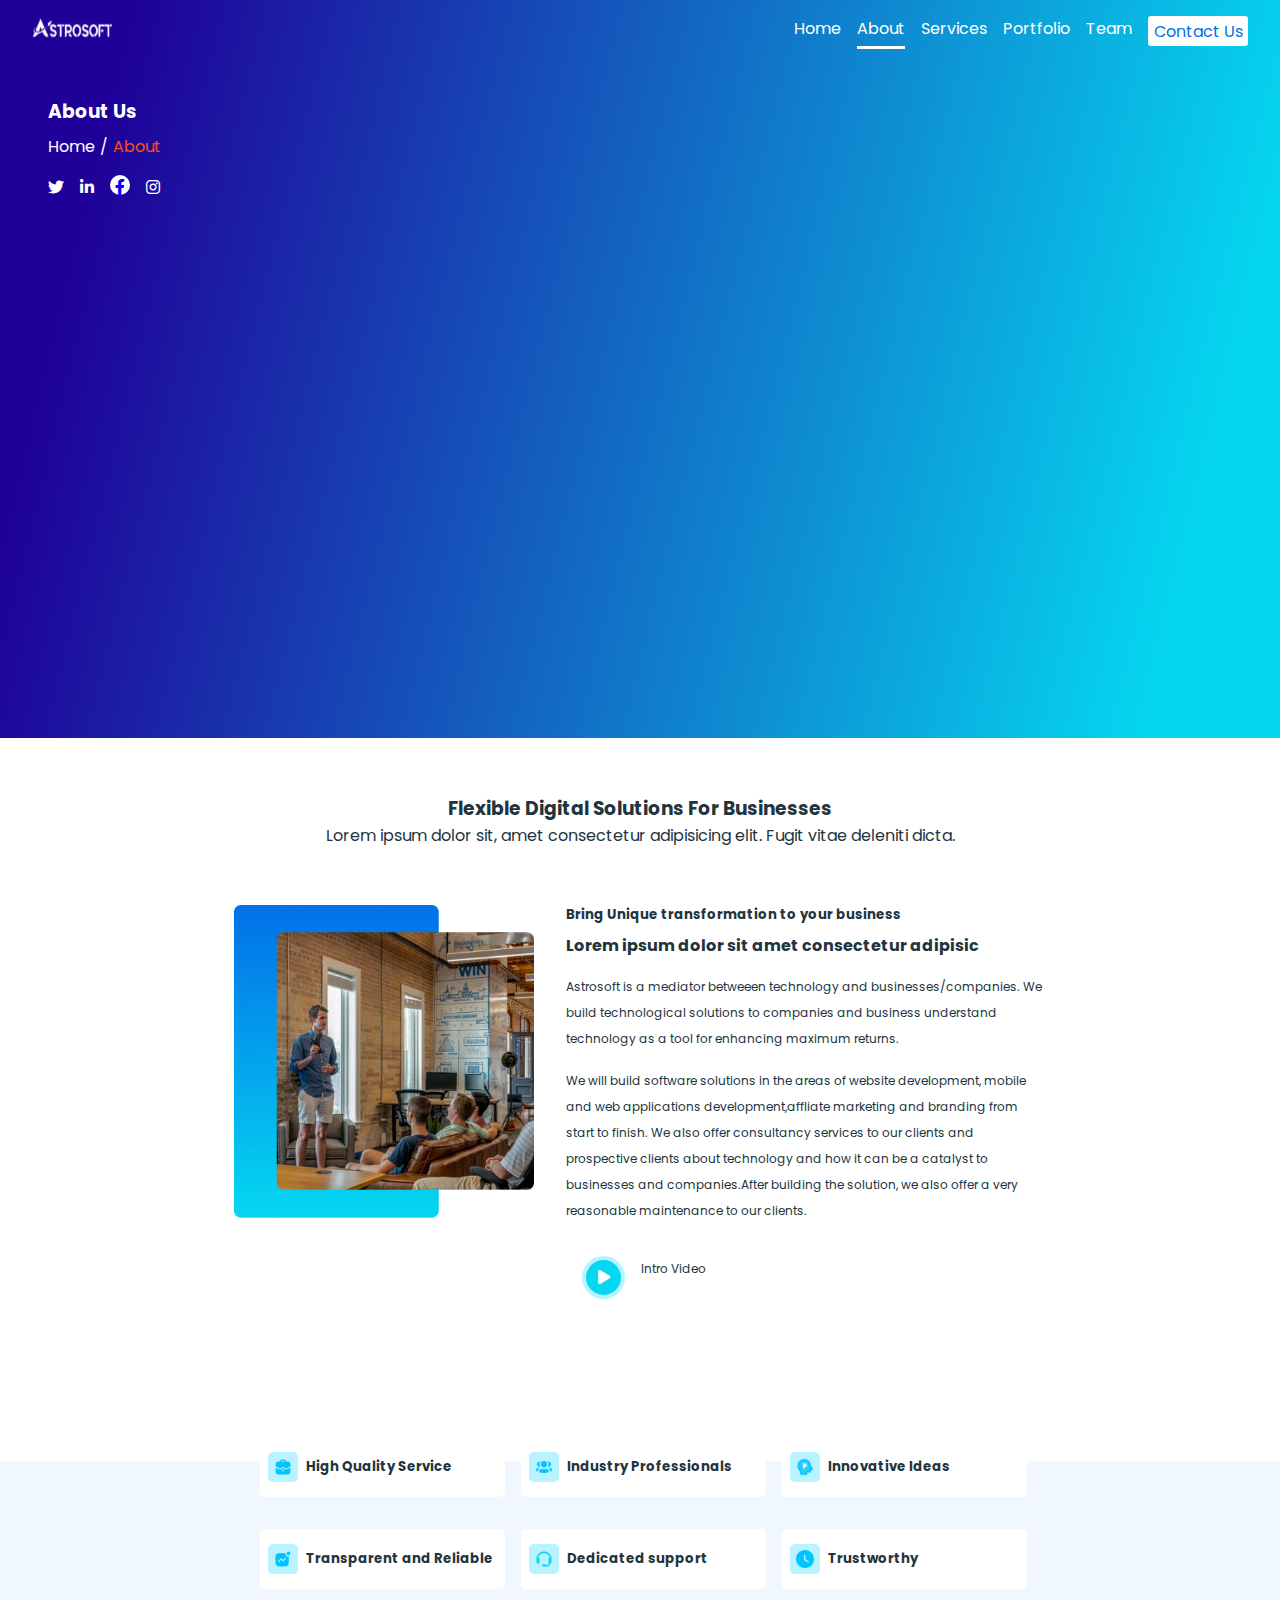
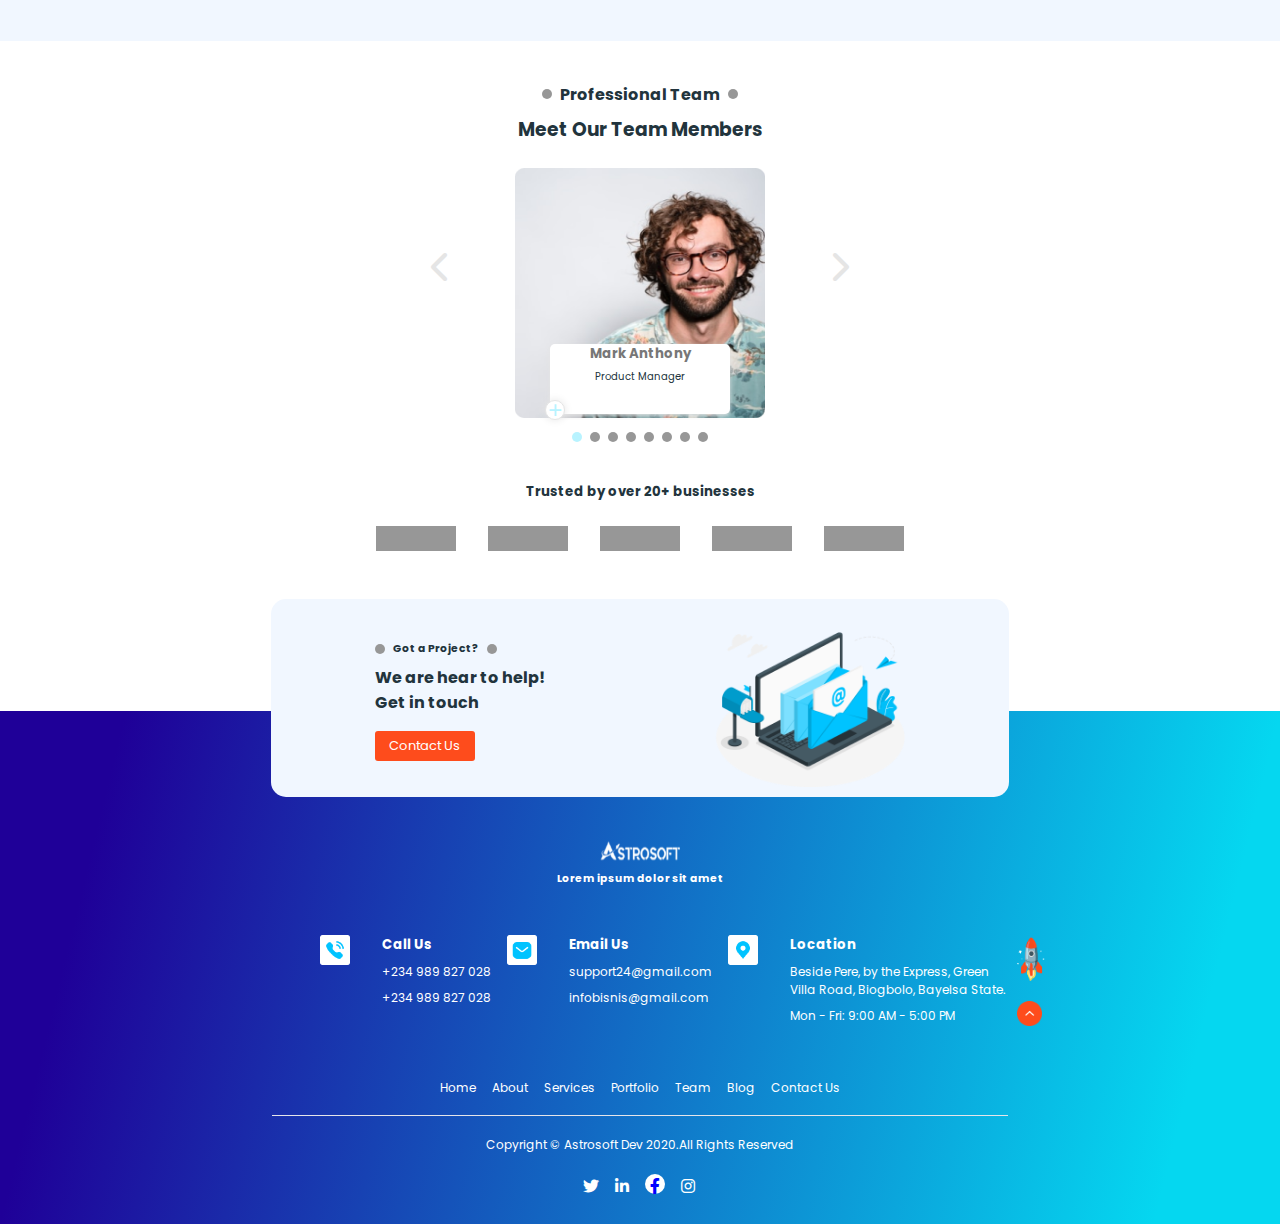
<file: index.html>
<!DOCTYPE html>
<html lang="en">
  <head>
    <meta charset="UTF-8" />
    <meta http-equiv="X-UA-Compatible" content="IE=edge" />
    <meta name="viewport" content="width=device-width, initial-scale=1.0" />

    <title>Astrosoft</title>
    <!--FontAwesome-->
    <link
      rel="stylesheet"
      href="./assets/fontawesome-free-6.1.0-web/css/all.css"
    />
    <!--Custom CSS-->
    <link rel="stylesheet" href="./main.css" />
  </head>
  <body>
    <main class="container" id="main">
      <nav class="nav-section">
        <div class="logo-container">
          <img src="./assets/images/logo.png" alt="Logo" class="logo" />
        </div>
        <div class="nav-links-container">
          <ul class="nav-links">
            <li><a href="#home">Home</a></li>
            <li>
              <a href="#home"
                >About
                <div class="underline"></div>
              </a>
            </li>
            <li><a href="#home">Services</a></li>
            <li><a href="#home">Portfolio</a></li>
            <li><a href="#home">Team</a></li>
            <li class="contact-link">
              <a class="btn" href="#home">Contact Us</a>
            </li>
          </ul>
        </div>
      </nav>
      <div class="nav-menu" id="nav-menu">
        <span><i class="fa fa-bars menu-icon" aria-hidden="true"></i>
        </span>

      </div>
      <!--Banner Texts-->
      <section class="banner-container">
        <h3 class="banner-header">About Us</h3>
        <ul class="banner-link">
          <li><a class="banner-home" href="#home">Home</a></li>
          <li class="banner-link-separator">/</li>
          <li><a class="banner-about" href="#home">About</a></li>
        </ul>
        <!--Banner Icons Container-->
        <article class="banner-icons">
          <span>
            <a href=""><i class="fa-brands fa-twitter twitter"></i></a>
            
          </span>

          <span>
            <a href=""><i class="fa-brands fa-linkedin-in linkedin"></i></a></span>
          <span class="facebook-container">
            <a href="">

              <i class="fa-brands fa-facebook-f facebook"></i
            ></span>
            </a>
          <span>
            <a href=""><i class="fa-brands fa-instagram instagram"></i></a>
          </span>
        </article>
      </section>
      <!--End of Banner -->

      <!--Sidebar Menu-->
      <section class="sidebar-menu">
        <div class="sidebar-dark-container"></div>

        <div class="sidebar-menu-container">
          <div class="close-btn-container">
            <span><i class="fa fa-times" id="close-btn" aria-hidden="true"></i></span>

          </div>
          <ul class="sidebar-links">
            <li><a href="#home">Home</a></li>
            <li>
              <a href="#home"
              >About
            </a>
          </li>
          <li><a href="#home">Services</a></li>
          <li><a href="#home">Portfolio</a></li>
          <li><a href="./team.html">Team</a></li>
          <li >
            <a class="btn" href="#home">Contact Us </a>
          </li>
        </ul>
      </div>
      </section>
    </main>
    <!--End of Sidebar-->
    <!--About Text-->
    <section class="about-texts">
      <article class="about-header">
        <h3>Flexible Digital Solutions For Businesses</h3>
        <p>
          Lorem ipsum dolor sit, amet consectetur adipisicing elit. Fugit vitae
          deleniti dicta.
        </p>
      </article>
      <article class="about-details">
        <div class="image-container">
          <img src="./assets/images/about-image.png" alt="" class="about-img" />
        </div>
        <div class="about-section-details">
          <h5 class="small-header">
            Bring Unique transformation to your business
          </h5>
          <h4 class="big-header">
            Lorem ipsum dolor sit amet consectetur adipisic
          </h4>
          <p>
            Astrosoft is a mediator betweeen technology and
            businesses/companies. We build technological solutions to companies
            and business understand technology as a tool for enhancing maximum
            returns.
          </p>
          <p class="about-paragraph">
            We will build software solutions in the areas of website
            development, mobile and web applications development,affliate
            marketing and branding from start to finish. We also offer
            consultancy services to our clients and prospective clients about
            technology and how it can be a catalyst to businesses and
            companies.After building the solution, we also offer a very
            reasonable maintenance to our clients.
          </p>
          <div class="video-link-container">
            <div class="video-button">
              <a href="">
                <span class="video-icon"><i class="fa fa-play"></i></span>
              </a>
            </div>
            <p class="video-info">Intro Video</p>
          </div>
        </div>
      </article>
    </section>
    <!--Team Services-->
    <section class="team-info-section">
      <div class="section-container">
        <article class="single-service">
          <div class="service-icon-container">
            <img
              src="./assets/images/message-icon.png"
              alt=""
              class="img-icon"
            />
          </div>
          <h5>High Quality Service</h5>
        </article>
        <article class="single-service">
          <div class="service-icon-container">
            <img src="./assets/images/3 User.png" alt="" class="img-icon" />
          </div>
          <h5>Industry Professionals</h5>
        </article>
        <article class="single-service">
          <div class="service-icon-container">
            <img
              src="./assets/images/headphone (2).png"
              alt=""
              class="img-icon"
            />
          </div>
          <h5>Innovative Ideas</h5>
        </article>

        <article class="single-service">
          <div class="service-icon-container">
            <img src="./assets/images/Activity.png" alt="" class="img-icon" />
          </div>
          <h5>Transparent and Reliable</h5>
        </article>
        <article class="single-service">
          <div class="service-icon-container">
            <img
              src="./assets/images/headphone (1).png"
              alt=""
              class="img-icon"
            />
          </div>
          <h5>Dedicated support</h5>
        </article>
        <article class="single-service">
          <div class="service-icon-container">
            <img
              src="./assets/images/Time-Circle.png"
              alt=""
              class="img-icon"
            />
          </div>
          <h5>Trustworthy</h5>
        </article>
      </div>
    </section>
    <!--End of team services-->

    <!--Team Members-->
    <section class="team-members-container">
  <div class="team-members-header">

    <div class="team-section-header">
      <div class="carousel">
      </div>
      
      <h4>Professional Team</h4>
      <div class="carousel">
        
      </div>
    </div>
    <h3 >Meet Our Team Members</h3>
  </div>
    <article class="card-containers">
        <!--Single Card-->
        <div class="single-card card-one">
         <div class="slider-icon-container">
          <span id="prev-arrow"><i class="fa fa-chevron-left slider-icon" aria-hidden="true"></i></span>
         </div> 
          <div>
            <img src="./assets/images/person-3.png" alt="" class="card-image"/>
          </div>
          <div class="person-info">
            <h5 class="person-name">Mark Anthony</h5>
            <p class="person-job">Product Manager</p>
            <div class="card-icon-container">
              <div> <button class="dash-icon card-icon dash-button" >+</button>
                </div>
                <div class="card-social-icons">
                  <div class="card-icon">
                    <span class="facebook-container">
                      <a href=""><i class="fa-brands fa-facebook-f facebook person-icon"></i
                        ></a>
                      </span>
                    </div>
                    <div class="card-icon">
                      <span>
                        <a href=""><i class="fa-brands fa-twitter twitter person-icon"></i></a>
                        
                      </span>
                    </div>
                    <div class="card-icon">
                      <span
                      >
                      <a href=""><i class="fa-brands fa-linkedin-in linkedin person-icon"></i
                        ></a></span>
                      </div>
                      
                    </div>
                    </div>
                  </div>
<div class="slider-icon-container">
  <span id="next-arrow"><i class="fa fa-chevron-right slider-icon" aria-hidden="true"></i></span>
</div>
                  
        </div>
        <!--End of Single Card-->
 
      </article>
      <article class="carousel-container">
        <div class="carousel one card-carousel">
         
        </div>
        <div class="carousel card-carousel">
          
        </div>
        
        <div class="carousel card-carousel">
          
        </div>
        <div class="carousel card-carousel">
         
          
        </div>
        <div class="carousel card-carousel">
          
        </div>
        <div class="carousel card-carousel">
        </div>
         
          <div class="carousel card-carousel">
          
          </div>
        <div class="carousel card-carousel">
        </div>
        

      </article>
    </section>
    
    <!-- End of Team Members-->
    <!--Patronages Section-->
    <section class="patronages-section">
      <h5> Trusted by over 20+ businesses</h5>
      <article class="patronage-boxes">
        <div class="single-box"></div>
        <div class="single-box"></div>
        <div class="single-box"></div>
        <div class="single-box"></div>
        <div class="single-box"></div>

      </article>
    </section> 
    <!--End of Patronages Section -->

    <!--Contact Section-->
    <footer class="contact-section">
      <div class="contact-banner-container">

        <article class="contact-banner">
      
          <div class="contact-banner-text">
          <div class="contact-small-header">
            <div class="carousel"></div>
            <h6>Got a Project?</h6>
            <div class="carousel"></div>
          </div>
          <h4>We are hear to help!<br> Get in touch</h4>
          <a href="#" class="contact-section-link">Contact Us</a>

          </div>
          <div class="contact-image-container"> <img src="./assets/images/amico.png" class="email-image" alt=""></div>
         
        </article>
        
      </div>
      <article class="contact-details-header">
        <div class="logo-container">
          <img src="./assets/images/logo.png" alt="Logo" class="logo" />
        </div>
        <h6>Lorem ipsum dolor sit amet</h6>
      </article>
     
<article class="contact-details-items">
  <!--Single Contact means-->
  <!-- <div class="footer-vertical-underline"></div> -->
  <div class="single-contact-item">
    <div><img src="./assets/images/call-icon.png" alt="" class="footer-icon"></div>
  

  <div>
    <h5>Call Us</h5>
    <p>+234 989 827 028</p>
    <p>+234 989 827 028</p>
  </div>
  </div>
  <div class="single-contact-item">
    <div><img src="./assets/images/email-icon.png" alt="" class="footer-icon"></div>
  

  <div>
    <h5>Email Us</h5>
    <p>support24@gmail.com</p>
    <p>infobisnis@gmail.com</p>
  </div>
  </div>
  <div class="single-contact-item">
    <div><img src="./assets/images/location-icon.png" alt="" class="footer-icon"></div>
  

  <div>
    <h5>Location</h5>
    <p>Beside Pere, by the Express, Green<br>
      Villa Road, Biogbolo, Bayelsa State.
      
      </p>
    <p>Mon - Fri:  9:00 AM - 5:00 PM</p>
  </div>
  </div>
  <!--End of Single Contact Means-->
  <div class="rocket-container">
    <div><img src="./assets/images/noto_rocket.png" alt="" class="rocket"></div>
    <div class="navigation-icon-container">
      <a href="#main"><img src="./assets/images/navigation-icon.png" alt="" class="navigation-icon"></a></div>
  </div>
</article>

<div class="nav-links-container footer-links">
  <ul class="nav-links">
    <li><a href="#home">Home</a></li>
    <li>
      <a href="#home"
        >About
      </a>
    </li>
    <li><a href="#home">Services</a></li>
    <li><a href="#home">Portfolio</a></li>
    <li><a href="./team.html">Team</a></li>
    <li><a href="#home">Blog</a></li>
    <li >
      <a class="btn" href="#home">Contact Us</a>
    </li>
  </ul>
</div>
<div class="footer-underline"></div>
<div class="copyright-container">
  <p>Copyright &copy; Astrosoft Dev 2020.All Rights Reserved</p>
  <article class="banner-icons footer-icons">
    <span>
      <a href=""><i class="fa-brands fa-twitter twitter"></i></a>
      
    </span>

    <span>
      <a href=""><i class="fa-brands fa-linkedin-in linkedin"></i></a></span>
    <span class="facebook-container">
      <a href="">
        <i class="fa-brands fa-facebook-f facebook"></i
      ></span>
      </a>
    <span>
      <a href=""><i class="fa-brands fa-instagram instagram"></i></a>
    </span>
  </article>
</div>
    </footer>
    
    <!--End of Contact Section-->
 <!--JS File-->
 <script src='./JS/app.js'></script>
  </body>
</html>
</file>
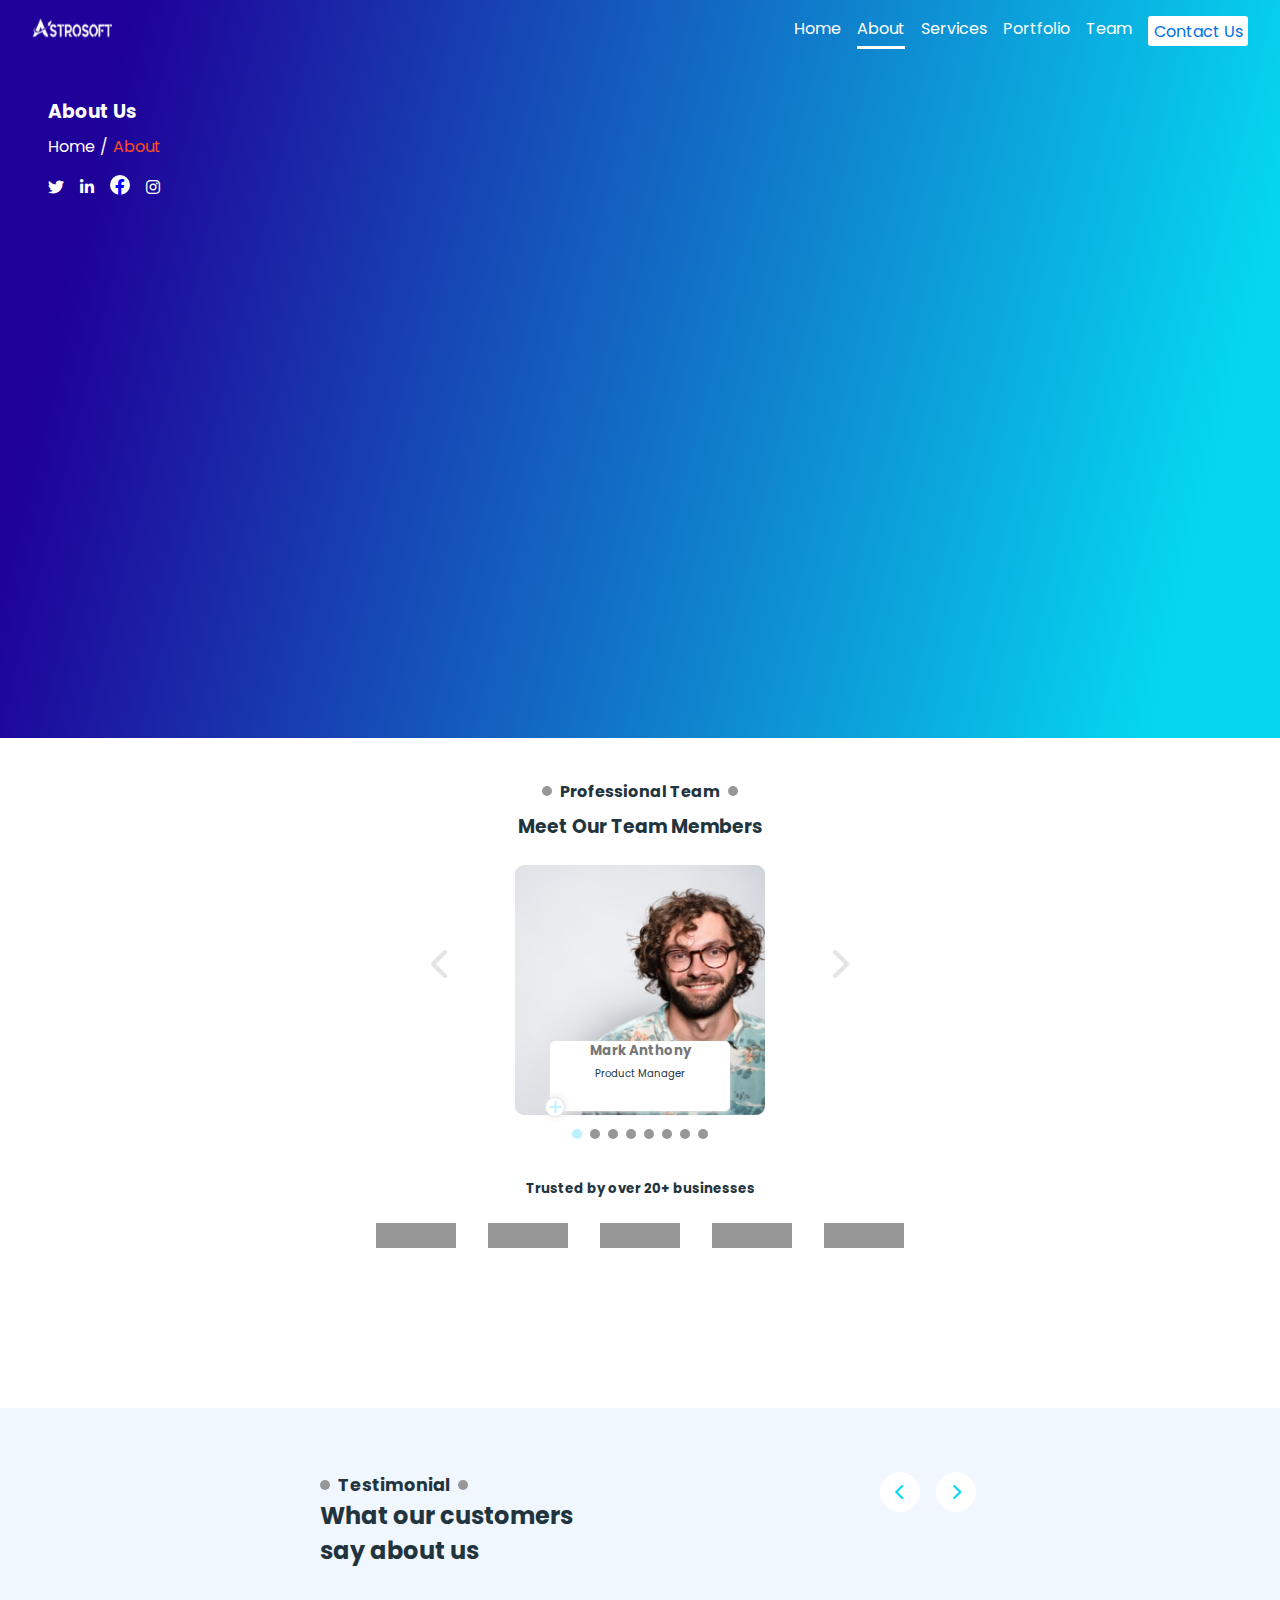
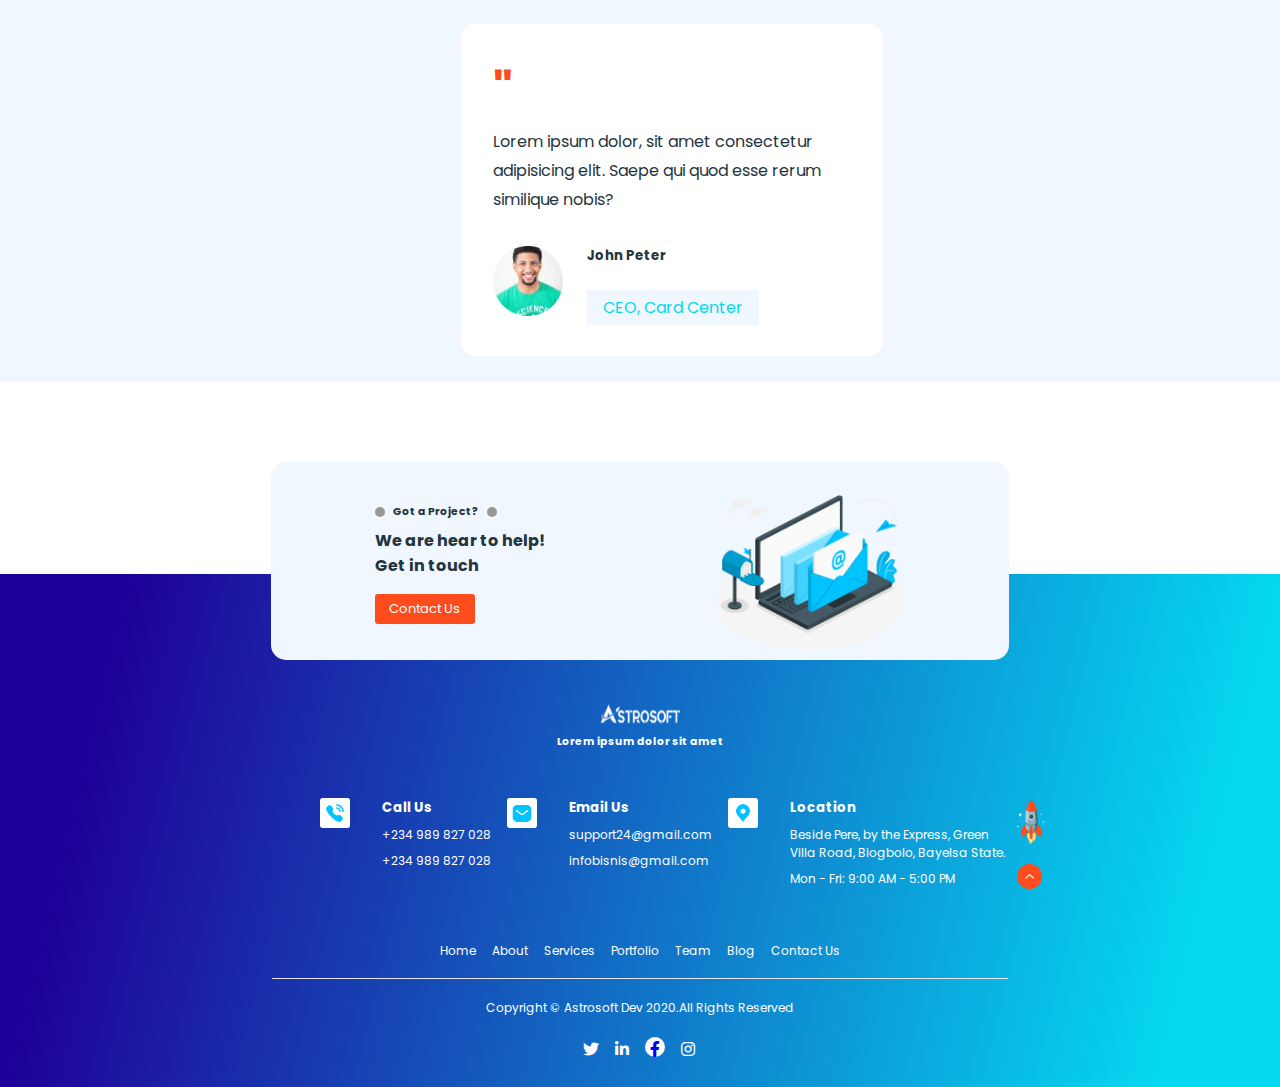
<file: team.html>
<!DOCTYPE html>
<html lang="en">
  <head>
    <meta charset="UTF-8" />
    <meta http-equiv="X-UA-Compatible" content="IE=edge" />
    <meta name="viewport" content="width=device-width, initial-scale=1.0" />
    <title>Document</title>
    <!--FontAwesome-->
    <link
      rel="stylesheet"
      href="./assets/fontawesome-free-6.1.0-web/css/all.css"
    />
    <!--Custom CSS-->
    <link rel="stylesheet" href="./main.css" />
  </head>
  <body>
    <main class="container" id="main">
        <nav class="nav-section">
          <div class="logo-container">
            <img src="./assets/images/logo.png" alt="Logo" class="logo" />
          </div>
          <div class="nav-links-container">
            <ul class="nav-links">
              <li><a href="#home">Home</a></li>
              <li>
                <a href="#home"
                  >About
                  <div class="underline"></div>
                </a>
              </li>
              <li><a href="#home">Services</a></li>
              <li><a href="#home">Portfolio</a></li>
              <li><a href="#home">Team</a></li>
              <li class="contact-link">
                <a class="btn" href="#home">Contact Us</a>
              </li>
            </ul>
          </div>
        </nav>
        <div class="nav-menu" id="nav-menu">
          <span><i class="fa fa-bars menu-icon" aria-hidden="true"></i>
          </span>
  
        </div>
        <!--Banner Texts-->
        <section class="banner-container">
          <h3 class="banner-header">About Us</h3>
          <ul class="banner-link">
            <li><a class="banner-home" href="#home">Home</a></li>
            <li class="banner-link-separator">/</li>
            <li><a class="banner-about" href="#home">About</a></li>
          </ul>
          <!--Banner Icons Container-->
          <article class="banner-icons">
            <span>
              <a href=""><i class="fa-brands fa-twitter twitter"></i></a>
              
            </span>
  
            <span>
              <a href=""><i class="fa-brands fa-linkedin-in linkedin"></i></a></span>
            <span class="facebook-container">
              <a href="">
  
                <i class="fa-brands fa-facebook-f facebook"></i
              ></span>
              </a>
            <span>
              <a href=""><i class="fa-brands fa-instagram instagram"></i></a>
            </span>
          </article>
        </section>
        <!--End of Banner -->
  
        <!--Sidebar Menu-->
        <section class="sidebar-menu">
          <div class="sidebar-dark-container"></div>
  
          <div class="sidebar-menu-container">
            <div class="close-btn-container">
              <span><i class="fa fa-times" id="close-btn" aria-hidden="true"></i></span>
  
            </div>
            <ul class="sidebar-links">
              <li><a href="#home">Home</a></li>
              <li>
                <a href="#home"
                >About
              </a>
            </li>
            <li><a href="#home">Services</a></li>
            <li><a href="#home">Portfolio</a></li>
            <li><a href="#home">Team</a></li>
            <li >
              <a class="btn" href="#home">Contact Us </a>
            </li>
          </ul>
        </div>
        </section>
      </main>
      <!--End of Sidebar-->

<!--Team Members-->
<section class="team-members-container team-page">
    <div class="team-members-header">
  
      <div class="team-section-header">
        <div class="carousel">
        </div>
        
        <h4>Professional Team</h4>
        <div class="carousel">
          
        </div>
      </div>
      <h3>Meet Our Team Members</h3>
    </div>
      <article class="card-containers">
          <!--Single Card-->
          <div class="single-card card-one">
           <div class="slider-icon-container">
            <span id="prev-arrow"><i class="fa fa-chevron-left slider-icon" aria-hidden="true"></i></span>
           </div> 
            <div>
              <img src="./assets/images/person-3.png" alt="" class="card-image"/>
            </div>
            <div class="person-info">
              <h5 class="person-name">Mark Anthony</h5>
              <p class="person-job">Product Manager</p>
              <div class="card-icon-container">
                <div> <button class="dash-icon card-icon dash-button" >+</button>
                  </div>
                  <div class="card-social-icons">
                    <div class="card-icon">
                      <span class="facebook-container">
                        <a href=""><i class="fa-brands fa-facebook-f facebook person-icon"></i
                          ></a>
                        </span>
                      </div>
                      <div class="card-icon">
                        <span>
                          <a href=""><i class="fa-brands fa-twitter twitter person-icon"></i></a>
                          
                        </span>
                      </div>
                      <div class="card-icon">
                        <span
                        >
                        <a href=""><i class="fa-brands fa-linkedin-in linkedin person-icon"></i
                          ></a></span>
                        </div>
                        
                      </div>
                      </div>
                    </div>
  <div class="slider-icon-container">
    <span id="next-arrow"><i class="fa fa-chevron-right slider-icon" aria-hidden="true"></i></span>
  </div>
                    
          </div>
          <!--End of Single Card-->
   
        </article>
        <article class="carousel-container">
          <div class="carousel one card-carousel">
           
          </div>
          <div class="carousel card-carousel">
            
          </div>
          
          <div class="carousel card-carousel">
            
          </div>
          <div class="carousel card-carousel">
           
            
          </div>
          <div class="carousel card-carousel">
            
          </div>
          <div class="carousel card-carousel">
          </div>
           
            <div class="carousel card-carousel">
            
            </div>
          <div class="carousel card-carousel">
          </div>
          
  
        </article>
      </section>
      
      <!-- End of Team Members-->
      <!--Patronages Section-->
      <section class="patronages-section">
        <h5> Trusted by over 20+ businesses</h5>
        <article class="patronage-boxes">
          <div class="single-box"></div>
          <div class="single-box"></div>
          <div class="single-box"></div>
          <div class="single-box"></div>
          <div class="single-box"></div>
  
        </article>
      </section> 
      <section class="testimonial-section">
        <div class="team-header">
            <div>

                <div class="team-section-header testimonial-header">
                    <div class="carousel">
                    </div>
                    
                    <h4 class="testimonial-text">Testimonial</h4>
                    <div class="carousel">
                        
                    </div>
                </div>
                
                
                <h2>What our customers say about us</h2>
            </div>
                <div class="team-icons-container">

            <div class="slider-icon-container team-icon team-prev-icon">
                <span id="prev-arrow"><i class="fa fa-chevron-left slider-icon" aria-hidden="true"></i></span>
            </div> 
            <div class="slider-icon-container team-icon team-next-icon">
                <span id="next-arrow"><i class="fa fa-chevron-right slider-icon" aria-hidden="true"></i></span>
            </div>
        </div>
    </div>
    <!--Clients Section-->
    <article class="clients-section-container">
        <div class="clients-section">
            
        
    <h2>"</h2>
    <p class="client-comment">Lorem ipsum dolor, sit amet consectetur adipisicing elit. Saepe qui quod esse rerum similique nobis?</p>
    <div class="client-container">
<div class="client-image">
    <img src="./assets/images/client-1.png" alt="" id="client-pic">
</div>
<div>
    <h5 id="client-name">John Peter</h5>
    <p class="client-company">CEO, Card Center</p>

</div>
    </div>
</div>
    </article>
    <!--End of single client-->
      </section>
      <!-- Footer Contact Section-->
    <footer class="contact-section">
        <div class="contact-banner-container">
  
          <article class="contact-banner">
        
            <div class="contact-banner-text">
            <div class="contact-small-header">
              <div class="carousel"></div>
              <h6>Got a Project?</h6>
              <div class="carousel"></div>
            </div>
            <h4>We are hear to help!<br> Get in touch</h4>
            <a href="#" class="contact-section-link">Contact Us</a>
  
            </div>
            <div class="contact-image-container"> <img src="./assets/images/amico.png" class="email-image" alt=""></div>
           
          </article>
          
        </div>
        <article class="contact-details-header">
          <div class="logo-container">
            <img src="./assets/images/logo.png" alt="Logo" class="logo" />
          </div>
          <h6>Lorem ipsum dolor sit amet</h6>
        </article>
       
  <article class="contact-details-items">
    <!--Single Contact means-->
    <!-- <div class="footer-vertical-underline"></div> -->
    <div class="single-contact-item">
      <div><img src="./assets/images/call-icon.png" alt="" class="footer-icon"></div>
    
  
    <div>
      <h5>Call Us</h5>
      <p>+234 989 827 028</p>
      <p>+234 989 827 028</p>
    </div>
    </div>
    <div class="single-contact-item">
      <div><img src="./assets/images/email-icon.png" alt="" class="footer-icon"></div>
    
  
    <div>
      <h5>Email Us</h5>
      <p>support24@gmail.com</p>
      <p>infobisnis@gmail.com</p>
    </div>
    </div>
    <div class="single-contact-item">
      <div><img src="./assets/images/location-icon.png" alt="" class="footer-icon"></div>
    
  
    <div>
      <h5>Location</h5>
      <p>Beside Pere, by the Express, Green<br>
        Villa Road, Biogbolo, Bayelsa State.
        
        </p>
      <p>Mon - Fri:  9:00 AM - 5:00 PM</p>
    </div>
    </div>
    <!--End of Single Contact Means-->
    <div class="rocket-container">
      <div><img src="./assets/images/noto_rocket.png" alt="" class="rocket"></div>
      <div class="navigation-icon-container">
        <a href="#main"><img src="./assets/images/navigation-icon.png" alt="" class="navigation-icon"></a></div>
    </div>
  </article>
  
  <div class="nav-links-container footer-links">
    <ul class="nav-links">
      <li><a href="#home">Home</a></li>
      <li>
        <a href="#home"
          >About
        </a>
      </li>
      <li><a href="#home">Services</a></li>
      <li><a href="#home">Portfolio</a></li>
      <li><a href="./team.html">Team</a></li>
      <li><a href="#home">Blog</a></li>
      <li >
        <a class="btn" href="#home">Contact Us</a>
      </li>
    </ul>
  </div>
  <div class="footer-underline"></div>
  <div class="copyright-container">
    <p>Copyright &copy; Astrosoft Dev 2020.All Rights Reserved</p>
    <article class="banner-icons footer-icons">
      <span>
        <a href=""><i class="fa-brands fa-twitter twitter"></i></a>
        
      </span>
  
      <span>
        <a href=""><i class="fa-brands fa-linkedin-in linkedin"></i></a></span>
      <span class="facebook-container">
        <a href="">
  
          <i class="fa-brands fa-facebook-f facebook"></i
        ></span>
        </a>
      <span>
        <a href=""><i class="fa-brands fa-instagram instagram"></i></a>
      </span>
    </article>
  </div>
      </footer>
      
      <!--JS File-->
 <script src='./JS/app.js'></script>
  </body>
</html>
</file>
<file: main.css>
@import url("https://fonts.googleapis.com/css2?family=Grand+Hotel&family=Poppins&display=swap");

* {
  padding: 0;
  margin: 0;
  box-sizing: border;
}
:root {
  --clr-black: #22343d;
  --clr-white: #ffffff;
  --clr-blue: #0270e8;
  --buttonColor: #05d7f0;
  --boxShadowColor: #e5e5e5;
  --lightButtonColor: #b8f3ff;
  --cardHeaderColor: #777777;
  --carouselColor: #979797;
  --cardTextColor: #22343d;
  --lightBg: #f1f7ff;
  --orange: #fe4c1c;
  --footerUnderlineColor: #e5e5ea;
  --mainFont: "Poppins", sans-serif;
  --secondaryFont: "Grand Hotel", cursive;
  --transition: all 0.3s linear;
}
body {
  font-family: var(--mainFont);
  font-size: 16px;
  color: var(--cardTextColor);
  overflow-x: hidden;
}
p {
  line-height: 26px;
  color: var(--cardTextColor);
}
h1,
h2,
h3,
h4,
h5,
h6 {
  color: var(--cardTextColor);
}
a {
  text-decoration: none;
  color: var(--clr-white);
}
li {
  list-style-type: none;
}

img {
  width: 100%;
  display: block;
}
/*
================
Global styles
================
*/

/*
=================
section-container
=================
*/

.container {
  background: linear-gradient(103.81deg, #1f0098 8.93%, #05d7f0 91.07%);
  height: 82vh;
}

/*
==============
Nav section
==============
*/
.nav-section {
  margin-right: 2rem;
  margin-left: 2rem;
  display: flex;
  justify-content: space-between;
}
.logo-container {
  margin-top: 0.5rem;
}
.logo {
  width: 80px;
  height: 40px;
}
.nav-links {
  margin-top: 1rem;
  display: flex;
  column-gap: 1rem;
}

.underline {
  margin-top: 5px;
  width: 3rem;
  height: 3px;
  background: var(--clr-white);
}
.contact-link {
  width: 100px;
  height: 30px;
  border-radius: 3px;
  background: var(--clr-white);
  display: flex;
  align-items: center;
  justify-content: center;
}
.contact-link a {
  color: var(--clr-blue);
}
.banner-container {
  margin-left: 3rem;
}
.banner-header {
  padding-top: 3rem;
  color: var(--clr-white);
}
.banner-link {
  margin-top: 0.5rem;
  display: flex;
  column-gap: 0.3rem;
}
.banner-link-separator {
  color: var(--clr-white);
}
.banner-about {
  color: var(--orange);
}
.banner-icons {
  margin-top: 1rem;
  width: 300px;
  height: 50px;
  display: flex;

  column-gap: 1rem;
}
.linkedin {
  color: var(--clr-white);
}
.twitter {
  color: var(--clr-white);
}
.facebook-container {
  display: inline-block;
  width: 20px;
  height: 20px;
  background: var(--clr-white);
  text-align: center;
  border-radius: 50%;
}
.facebook {
  color: blue;
}
.instagram {
  color: var(--clr-white);
  margin-left: -1rem;
}

.nav-menu {
  position: absolute;
  top: 1rem;
  right: 2rem;
  cursor: pointer;
  display: none;
}
.menu-icon {
  font-size: 2rem;
  color: var(--clr-white);
}

@media screen and (max-width: 768px) {
  .nav-links {
    column-gap: 0.5rem;
  }
}

@media screen and (max-width: 600px) {
  .nav-section {
    margin: 0 0.5rem;
  }
  .nav-links a {
    font-size: 0.8rem;
  }
  .underline {
    width: 2.5rem;
  }
  .contact-link {
    width: 80px;
  }
  .banner-header {
    font-size: 1rem;
  }
  .banner-container {
    margin-left: 2rem;
  }
  .banner-icons {
    margin-top: 0.2rem;
  }
  .banner-link {
    margin-top: 0.3;
  }
}

@media screen and (max-width: 576px) {
  .nav-links-container {
    display: none;
  }

  .nav-menu {
    display: block;
  }
  .banner-container {
    height: 100%;
    width: 100%;

    margin-left: 0;
    display: flex;
    flex-direction: column;
    align-items: center;
    justify-content: center;
  }
  .logo {
    margin-left: 1rem;
  }
  .banner-icons {
    width: 100%;
    margin-top: 0.5rem;
    justify-content: center;
  }
}
/*
==================
About Statements
==================
*/
.about-details {
  margin: 3.5rem;
}
.about-texts {
  margin-top: 3.5rem;
}
.small-header {
  margin-bottom: 0.5rem;
}
.big-header {
  margin-bottom: 1rem;
}
.about-header {
  display: flex;
  flex-direction: column;
  justify-content: center;
  align-items: center;
}
.about-header p {
  text-align: center;
}

.about-details {
  display: flex;
  justify-content: center;
  gap: 2rem;
}
.image-container {
  width: 300px;
  height: 500px;
  border-radius: 3px;
}
.about-section-details p {
  max-width: 30rem;
  font-size: 12px;
}
.about-paragraph {
  margin-top: 1rem;
}

.video-link-container {
  display: flex;
  margin-left: 1rem;
  margin-top: 2rem;
  margin-bottom: 3rem;
  gap: 1rem;
}
.video-button {
  width: 35px;
  height: 35px;
  display: flex;
  justify-content: center;
  background: var(--buttonColor);
  align-items: center;
  border: 4px solid var(--lightButtonColor);
  border-radius: 50%;
  transition: var(--transition);
}
.video-info {
  color: var(--buttoncolor);
}

@media screen and (max-width: 576px) {
  .about-header {
    text-align: center;
  }
  .about-details {
    flex-direction: column;
    margin: 0.5rem;
    gap: 0;
  }
  .about-section-details {
    margin-top: 4.5rem;
    margin-left: 1rem;
  }

  .image-container {
    width: 100%;
  }
  .about-img {
    width: 100%;
  }
  .about-header h3 {
    font-size: 1rem;
  }
  .about-header p {
    margin-top: 1rem;
    font-size: 0.85rem;
    line-height: 20px;
  }
  .video-link-container {
    margin-left: 0;
  }
}

/*
=============
sidebar Menu
=============
*/
.sidebar-menu {
  position: fixed;
  left: 0;
  right: 0;
  top: 0;
  bottom: 0;
  z-index: 5;
  display: none;
}
.sidebar-dark-container {
  background: rgba(0, 0, 0, 0.5);
  width: 60vw;
  height: 100%;
  animation: darkSideNav 0.5s ease-in-out 1;
  animation-fill-mode: forwards;
}
.sidebar-menu.visible {
  display: block;
}
#close-btn {
  font-size: 1.5rem;
  color: var(--cardTextColor);
}
.close-btn-container {
  margin-bottom: 3rem;
  position: absolute;
  right: 2rem;
  top: 1rem;
  cursor: pointer;
}
.sidebar-menu-container {
  position: absolute;
  background: var(--clr-white);
  padding-left: 1.5rem;
  width: 40vw;
  right: 0;
  bottom: 0;
  top: 0;
  animation: sideBarNav 1s ease-in-out 1;
  animation-fill-mode: forwards;
}
.sidebar-links {
  padding-top: 3rem;
}
.sidebar-links a {
  color: var(--cardTextColor);
  font-size: 1.2rem;
}
@keyframes darkSideNav {
  0% {
    transform: translateX(500px);
  }
  100% {
    transform: translateX(0);
  }
}

@keyframes sideBarNav {
  0% {
    transform: translateX(300px);
  }
  100% {
    transform: translatex(0);
  }
}

/*
============
Team Section
============
*/
.team-info-section {
  margin-top: 2.5rem;
  padding-left: 0.2rem;
  width: 100%;
  background: var(--lightBg);
  position: relative;
  height: 180px;
  display: flex;
  justify-content: center;
  margin-bottom: 3rem;
}
.section-container {
  display: grid;
  grid-template-columns: 1fr 1fr 1fr;
  position: absolute;
  gap: 1rem;
  top: -1.5rem;
}
.single-service {
  display: flex;
  align-items: center;
  margin-bottom: 1rem;
  background: var(--clr-white);
  border-radius: 5px;
  gap: 0.5rem;
  width: 245px;
  height: 60px;
}
.service-icon-container {
  width: 30px;
  height: 30px;
  margin-left: 0.5rem;
  border-radius: 5px;
  background: var(--lightButtonColor);
  display: flex;
  justify-content: center;
  align-items: center;
}
.img-icon {
  width: 18px;
}

@media screen and (max-width: 576px) {
  .section-container {
    grid-template-columns: 1fr 1fr;
    column-gap: 0.5rem;
  }
  .single-service {
    margin-right: 8px;
    width: 180px;
  }
}

@media (min-width: 576px) and (max-width: 768px) {
  .section-container {
    column-gap: 0.2rem;
  }
  .single-service {
    width: 190px;
  }
}
/*
================
Team Section
================
*/

.team-members-header {
  display: flex;
  flex-direction: column;
  align-items: center;
}
.team-members-container h3 {
  margin-top: 0.5rem;
}
.team-members-container h4 {
  margin-top: -7px;
}
.circle {
  width: 11px;
  height: 11px;
}
.team-section-header {
  display: flex;
  gap: 0.5rem;
}
.card-containers {
  margin-top: 1.5rem;
  height: 200px;
}
.single-card {
  height: 200px;

  display: flex;
  justify-content: center;
  gap: 2rem;
  position: relative;
}
.slider-icon {
  font-size: 2rem;
  color: var(--boxShadowColor);
  cursor: pointer;
}
.slider-icon-container {
  height: 100%;
  display: flex;
  align-items: center;
}
.person-info {
  position: absolute;
  top: 11rem;

  width: 180px;
  height: 70px;
  background: var(--clr-white);
  box-shadow: 0 2px 5px var(--boxShadowColor);
  border-radius: 5px;
}
.person-info h5 {
  text-align: center;
  color: var(--cardHeaderColor);
}
.person-info p {
  font-size: 10px;
  color: var(--cardTextColor);
  text-align: center;
}
.card-image {
  width: 250px;
  height: 250px;
}
.card-icon-container {
  position: absolute;
  top: 3.5rem;
  width: 100%;
  display: flex;
  justify-content: space-between;
}
.card-icon {
  width: 20px;
  height: 20px;
  display: flex;
  border-radius: 50%;
  justify-content: center;
  align-items: center;
  background: var(--clr-blue);
}
.card-icon .facebook-container {
  width: 12px;
  height: 12px;
  position: relative;
}
.card-icon .facebook {
  font-size: 8px;
  position: absolute;
  top: 2px;
  left: 3px;
}
.person-icon {
  font-size: 12px;
}
.card-social-icons {
  display: none;
  justify-content: space-between;
  width: 75%;
}
.card-social-icons.visible {
  display: flex;
}
.dash-icon {
  background: var(--clr-white);
  border: 1px solid var(--boxShadowColor);
  box-shadow: 0 0 8px var(--boxShadowColor);
  margin-left: -0.3rem;
}
.dash-button {
  color: var(--lightButtonColor);
  font-size: 1.5rem;
}
.carousel-container {
  margin-top: 4rem;
  display: flex;
  justify-content: center;
  gap: 0.5rem;
}
.carousel {
  width: 10px;
  height: 10px;
  background: var(--carouselColor);
  border-radius: 50%;
}
.one {
  background: var(--lightButtonColor);
}
.card-two {
  display: none;
}
.card-three {
  display: none;
}
.card-four {
  display: none;
}
@media screen and (min-width: 576px) {
  .single-card {
    gap: 4rem;
  }
}

/*
=================
Patronage Section
=================
*/

.patronages-section {
  margin: 2.5rem 2.5rem;
}
.patronages-section h5 {
  text-align: center;
}
.patronage-boxes {
  display: flex;
  margin-top: 1.5rem;
  justify-content: center;
  gap: 2rem;
  margin-bottom: 10rem;
}
.single-box {
  width: 80px;
  height: 25px;
  background: var(--carouselColor);
}
/*
=================
Footer Contact Section
=================
*/
.contact-section {
  position: relative;
  margin-top: 2.5rem;
  width: 100%;
  background: linear-gradient(103.81deg, #1f0098 8.93%, #05d7f0 91.07%);
}

.contact-banner {
  padding: 1.5rem 1.5rem;
  background: var(--lightBg);
  border-radius: 15px;
  position: absolute;
  z-index: 1;
  top: -7rem;
  width: 690px;
  height: 150px;
  display: flex;
}
.contact-banner h6 {
  margin-top: -3px;
}
.contact-banner h4 {
  margin-top: 0.5rem;
}
.contact-banner-text {
  margin-top: 1.3rem;
}
.contact-small-header {
  display: flex;
  gap: 0.5rem;
}
.contact-section-link {
  background: var(--orange);
  margin-top: 1rem;
  display: flex;
  width: 100px;
  height: 30px;
  border-radius: 3px;
  font-size: 13px;
  justify-content: center;
  align-items: center;
}
.contact-image-container {
  margin-top: -1rem;
}
.email-image {
  width: 200px;
  height: 180px;
}

@media screen and (min-width: 600px) {
  .contact-banner-container {
    display: flex;
    justify-content: center;
  }
  .contact-banner {
    justify-content: space-around;
  }
}

.contact-details-header {
  margin-top: 7rem;
  display: flex;
  align-items: center;
  flex-direction: column;
}
.contact-details-header h6 {
  color: var(--clr-white);
}
.contact-details-items h5 {
  color: var(--clr-white);
}
.contact-details-items p {
  font-size: 0.75rem;
  margin-top: 0.5rem;
  line-height: 1.5;
  color: var(--clr-white);
}
.contact-details-items {
  margin-left: 3rem;
  margin-top: 3rem;
  width: 100%;
}
.single-contact-item {
  display: flex;
  gap: 2rem;
}
.footer-links a {
  font-size: 0.75rem;
}
.footer-icon {
  width: 30px;
  height: 30px;
}
.rocket-container {
  margin-left: -1rem;
  display: flex;
  flex-direction: column;
}
.rocket {
  width: 50px;
}
.navigation-icon-container {
  margin-left: 0.7rem;
  margin-top: 1rem;
}
.navigation-icon {
  width: 25px;
}

.footer-links {
  margin-top: 2rem;
  display: flex;
  justify-content: center;
}
.copyright-container {
  margin-top: 1rem;
  display: flex;
  flex-direction: column;
  align-items: center;
}
.footer-icons {
  display: flex;
  justify-content: center;
}
.copyright-container p {
  color: var(--clr-white);
  font-size: 0.75rem;
}
.footer-vertical-underline {
  height: 31rem;
  width: 1px;
  background: var(--footerUnderlineColor);
  position: absolute;
  top: 0;
  left: 11rem;
}
.footer-underline {
  margin: 1rem auto;
  width: 46rem;
  height: 1px;
  background: var(--footerUnderlineColor);
}

@media screen and (min-width: 768px) {
  .contact-details-items {
    display: flex;
    justify-content: center;
    gap: 1rem;
  }
  .single-contact-item {
    margin-left: 0;
  }
}

/*
===============
Team Pages
===============
*/
.team-page {
  margin-top: 3rem;
}

.testimonial-section {
  background: var(--lightBg);
  width: 100%;
  height: 510px;
  margin-bottom: 12rem;
  padding-left: 2rem;
  padding-right: 3rem;
  padding-top: 4rem;
}
.testimonial-header {
  align-items: center;
}
.testimonial-text {
  font-size: 1.1rem;
}
.team-icon {
  width: 40px;
  height: 40px;
  border-radius: 50%;
  background: var(--clr-white);
  transition: var(--transition);
  cursor: pointer;
  display: flex;
  justify-content: center;
  align-items: center;
}
.team-icons-container {
  display: flex;
  gap: 1rem;
  margin-right: 3rem;
}
.team-icon:hover {
  background: var(--buttonColor);
}
.team-icon:hover .slider-icon {
  color: var(--clr-white);
}
.team-icon i {
  color: var(--buttonColor);
  font-size: 1rem;
}

.team-header {
  display: flex;
  justify-content: space-between;
}
.team-header h2 {
  max-width: 17rem;
}

@media screen and (min-width: 768px) {
  .team-header {
    justify-content: space-evenly;
  }
}

/*
===============
Clients section
===============
*/

.clients-section {
  padding-top: 2rem;
  padding-left: 2rem;
  width: 390px;
  height: 300px;
  background: var(--clr-white);
  border-radius: 15px;
  margin-top: 3.5rem;
}
.client-container {
  margin-top: 2rem;
  display: flex;
  gap: 1.5rem;
}
.clients-section h2 {
  color: var(--orange);
  font-size: 3rem;
}
.client-comment {
  line-height: 1.8;
}
.client-image {
  width: 70px;
  height: 70px;
}
.client-company {
  margin-top: 1.5rem;
  background: var(--lightBg);
  color: var(--buttonColor);
  height: 35px;
  padding-left: 1rem;
  padding-right: 1rem;
  display: flex;
  align-items: center;
}
@media screen and (min-width: 768px) {
  .clients-section-container {
    width: 100%;
    display: flex;
    justify-content: center;
  }
}
</file>
